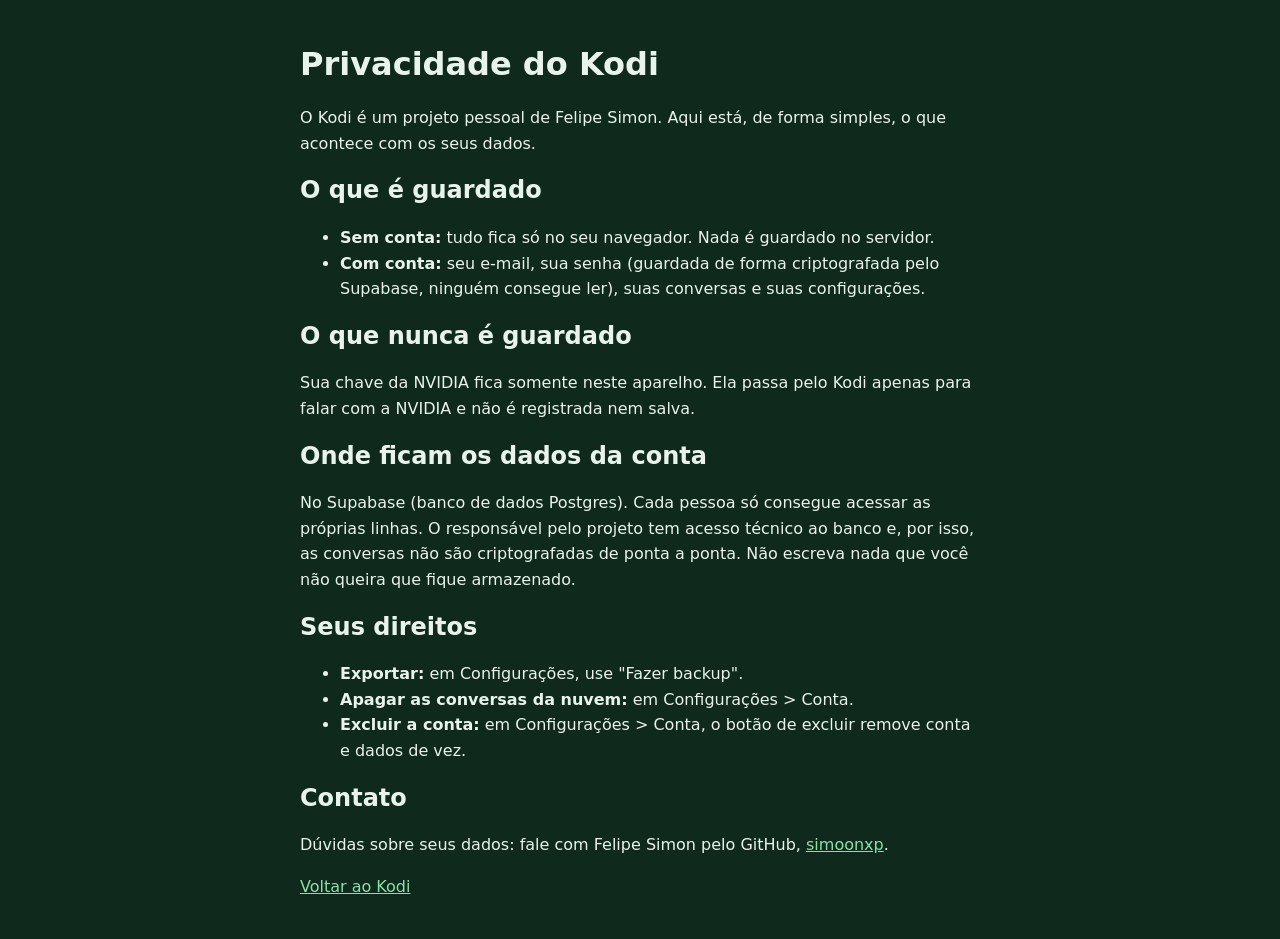
<file: public/privacidade.html>
<!doctype html>
<html lang="pt-BR"><head><meta charset="utf-8"><meta name="viewport" content="width=device-width,initial-scale=1">
<title>Privacidade · Kodi</title>
<style>body{font:16px/1.6 system-ui,sans-serif;max-width:680px;margin:0 auto;padding:24px 16px;background:#0f2a1d;color:#e8f3ec}a{color:#8be0a8}h1,h2{line-height:1.2}</style></head>
<body>
<h1>Privacidade do Kodi</h1>
<p>O Kodi é um projeto pessoal de Felipe Simon. Aqui está, de forma simples, o que acontece com os seus dados.</p>
<h2>O que é guardado</h2>
<ul>
<li><b>Sem conta:</b> tudo fica só no seu navegador. Nada é guardado no servidor.</li>
<li><b>Com conta:</b> seu e-mail, sua senha (guardada de forma criptografada pelo Supabase, ninguém consegue ler), suas conversas e suas configurações.</li>
</ul>
<h2>O que nunca é guardado</h2>
<p>Sua chave da NVIDIA fica somente neste aparelho. Ela passa pelo Kodi apenas para falar com a NVIDIA e não é registrada nem salva.</p>
<h2>Onde ficam os dados da conta</h2>
<p>No Supabase (banco de dados Postgres). Cada pessoa só consegue acessar as próprias linhas. O responsável pelo projeto tem acesso técnico ao banco e, por isso, as conversas não são criptografadas de ponta a ponta. Não escreva nada que você não queira que fique armazenado.</p>
<h2>Seus direitos</h2>
<ul>
<li><b>Exportar:</b> em Configurações, use "Fazer backup".</li>
<li><b>Apagar as conversas da nuvem:</b> em Configurações &gt; Conta.</li>
<li><b>Excluir a conta:</b> em Configurações &gt; Conta, o botão de excluir remove conta e dados de vez.</li>
</ul>
<h2>Contato</h2>
<p>Dúvidas sobre seus dados: fale com Felipe Simon pelo GitHub, <a href="https://github.com/simoonxp">simoonxp</a>.</p>
<p><a href="/">Voltar ao Kodi</a></p>
</body></html>
</file>
